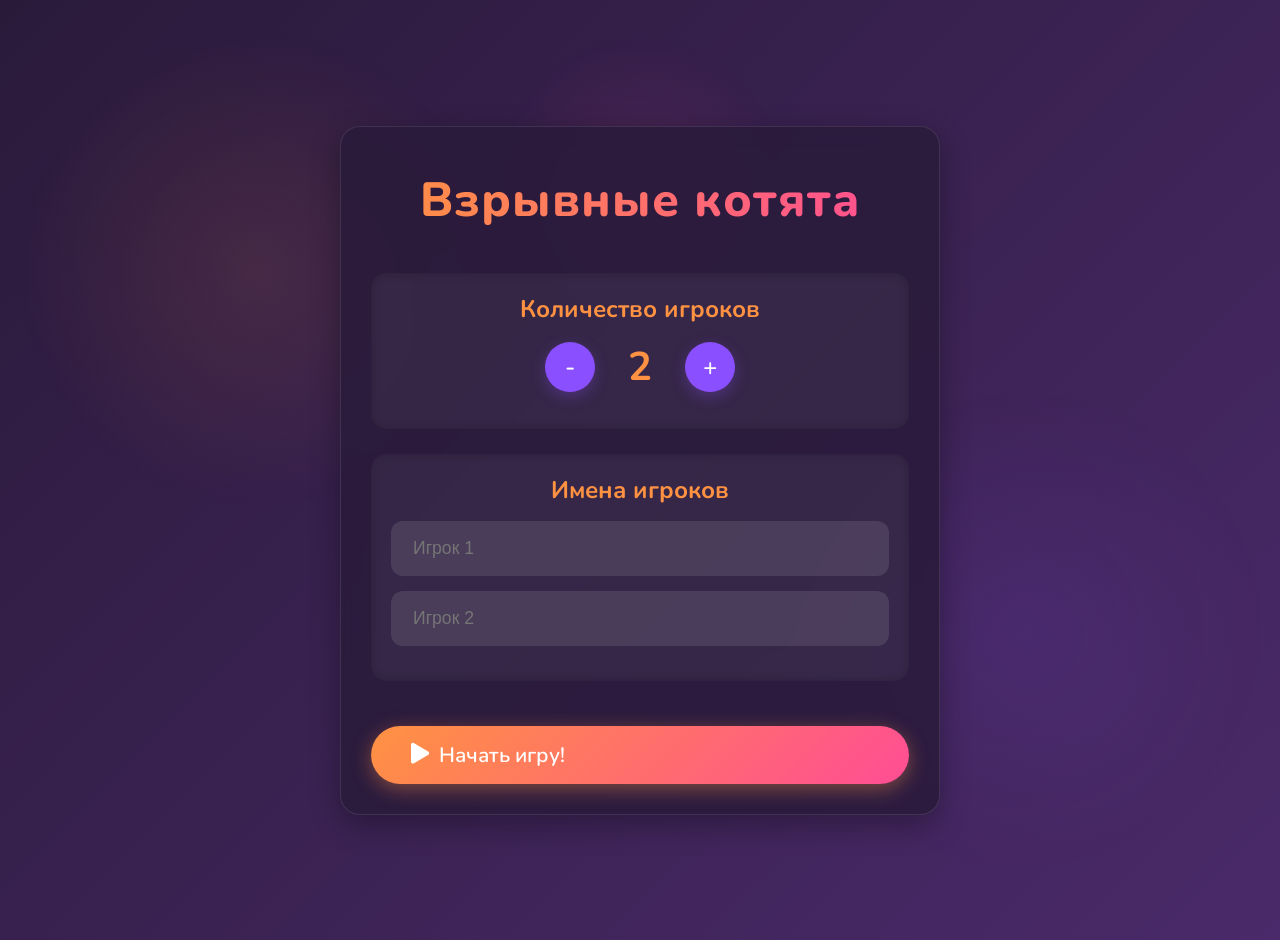
<file: index.html>
<!DOCTYPE html>
<html lang="ru">
<head>
    <meta charset="UTF-8">
    <meta name="viewport" content="width=device-width, initial-scale=1.0">
    <title>Взрывные котята</title>
    <link rel="stylesheet" href="https://cdnjs.cloudflare.com/ajax/libs/font-awesome/5.15.4/css/all.min.css">
    <link href="https://fonts.googleapis.com/css2?family=Nunito:wght@400;700;800&display=swap" rel="stylesheet">
    <link rel="stylesheet" href="style.css">
    <script src="main.js" defer></script>
</head>
<body>
<div class="parallax-bg"></div>

<div class="container">
    <div id="setup-screen" class="screen active">
        <div class="logo">
            <h1>Взрывные котята</h1>
        </div>

        <div class="player-count-container">
            <h2>Количество игроков</h2>
            <div class="player-count">
                <button id="decrease-players">-</button>
                <span id="player-count">2</span>
                <button id="increase-players">+</button>
            </div>
        </div>

        <div class="player-inputs-container">
            <h2>Имена игроков</h2>
            <div id="player-inputs"></div>
        </div>

        <button id="start-game" class="primary-btn">
            <i class="fas fa-play"></i> Начать игру!
        </button>
    </div>

    <div id="game-screen" class="screen">
        <div class="game-header">
            <div class="game-title">
                <h1>Взрывные котята</h1>
            </div>

            <div class="game-stats">
                <div class="stat">
                    <i class="fas fa-user"></i>
                    <span id="current-player">Игрок 1</span>
                </div>
                <div class="stat">
                    <i class="fas fa-layer-group"></i>
                    <span id="deck-count">20</span>
                </div>
                <div class="stat">
                    <i class="fas fa-trash"></i>
                    <span id="discard-pile">0</span>
                </div>
            </div>
        </div>

        <div class="game-content">
            <div class="sidebar">
                <h2><i class="fas fa-users"></i> Игроки</h2>
                <ul id="player-list"></ul>
            </div>

            <div class="main-content">
                <div class="player-hand-scroll">
                    <div id="player-hand" class="player-hand"></div>
                </div>
            </div>

            <div class="right-sidebar">
                <button id="draw-card" class="action-btn"><i class="fas fa-hand-paper"></i> Взять карту</button>
                <button id="skip-turn" class="action-btn"><i class="fas fa-forward"></i> Пропустить ход</button>
                <button id="combine-cats" class="action-btn"><i class="fas fa-cat"></i> Собрать комбинацию</button>
                <div id="combination-options" style="display: none;">
                    <button id="confirm-combination" class="action-btn"><i class="fas fa-check"></i> Подтвердить</button>
                    <button id="cancel-combination" class="action-btn"><i class="fas fa-times"></i> Отменить</button>
                </div>
                <button id="next-round" class="action-btn"><i class="fas fa-redo"></i> Следующий раунд</button>
                <button id="new-game" class="action-btn"><i class="fas fa-home"></i> Новая игра</button>
            </div>
        </div>
    </div>

    <div id="card-modal" class="modal">
        <div class="modal-content">
            <div id="drawn-card"></div>
            <div id="player-selection" class="player-selection" style="display: none;">
                <h3>Выберите игрока</h3>
                <div id="available-players"></div>
            </div>
        </div>
    </div>

    <div id="custom-alert" class="modal">
        <div class="modal-content">
            <p id="custom-alert-message"></p>
            <button id="custom-alert-close">OK</button>
        </div>
    </div>
    <div id="nope-prompt"></div>
</div>
</body>
</html>
</file>
<file: style.css>
:root {
    --primary: #FF9242;
    --primary-dark: #E67E2C;
    --secondary: #8A4FFF;
    --secondary-dark: #7939F0;
    --accent: #FF4D94;
    --light: #FFFAF0;
    --dark: #2A1A3A;
    --success: #4CAF50;
    --danger: #F44336;
    --warning: #FF9800;
    --info: #2196F3;
}

* {
    box-sizing: border-box;
    margin: 0;
    padding: 0;
}

body {
    font-family: 'Nunito', 'Segoe UI', Tahoma, Geneva, Verdana, sans-serif;
    background: linear-gradient(135deg, #2A1A3A 0%, #4A2A6A 100%);
    color: var(--light);
    min-height: 100vh;
    overflow-x: hidden;
    padding: 20px;
}

.parallax-bg {
    position: fixed;
    top: 0;
    left: 0;
    width: 100%;
    height: 100%;
    background:
            radial-gradient(circle at 20% 30%, rgba(255, 146, 66, 0.1) 0%, transparent 20%),
            radial-gradient(circle at 80% 70%, rgba(138, 79, 255, 0.1) 0%, transparent 20%),
            radial-gradient(circle at 50% 20%, rgba(255, 77, 148, 0.1) 0%, transparent 15%);
    z-index: -1;
}

.container {
    display: flex;
    justify-content: center;
    align-items: center;
    min-height: 100vh;
}

.screen {
    display: none;
    width: 95%;
    max-width: 1200px;
    background: rgba(42, 26, 58, 0.85);
    backdrop-filter: blur(10px);
    border-radius: 20px;
    box-shadow: 0 10px 30px rgba(0, 0, 0, 0.3);
    overflow: hidden;
    padding: 30px;
    flex-direction: column;
    border: 1px solid rgba(255, 255, 255, 0.1);
}

.screen.active {
    display: flex;
    animation: fadeIn 0.5s ease-out;
}

@keyframes fadeIn {
    from { opacity: 0; transform: translateY(20px); }
    to { opacity: 1; transform: translateY(0); }
}

/* Setup Screen */
#setup-screen {
    max-width: 600px;
    text-align: center;
}

.logo {
    margin-bottom: 30px;
}

.logo img {
    width: 120px;
    height: 120px;
    margin-bottom: 20px;
    filter: drop-shadow(0 5px 15px rgba(255, 146, 66, 0.5));
}

.logo h1 {
    font-size: 3rem;
    background: linear-gradient(to right, var(--primary), var(--accent));
    -webkit-background-clip: text;
    background-clip: text;
    color: transparent;
    font-weight: 800;
    margin: 10px 0;
    letter-spacing: 1px;
}

.player-count-container, .player-inputs-container {
    background: rgba(255, 255, 255, 0.05);
    border-radius: 15px;
    padding: 20px;
    margin-bottom: 25px;
    box-shadow: inset 0 0 10px rgba(0, 0, 0, 0.2);
}

.player-count-container h2, .player-inputs-container h2 {
    font-size: 1.5rem;
    margin-bottom: 15px;
    color: var(--primary);
}

.player-count {
    display: flex;
    justify-content: center;
    align-items: center;
    gap: 20px;
    margin: 15px 0;
}

.player-count button {
    width: 50px;
    height: 50px;
    border-radius: 50%;
    background: var(--secondary);
    border: none;
    color: white;
    font-size: 1.5rem;
    cursor: pointer;
    transition: all 0.3s ease;
    display: flex;
    justify-content: center;
    align-items: center;
    box-shadow: 0 5px 15px rgba(138, 79, 255, 0.3);
}

.player-count button:hover {
    background: var(--secondary-dark);
    transform: scale(1.1);
}

.player-count button:active {
    transform: scale(0.95);
}

.player-count span {
    font-size: 2.5rem;
    font-weight: 700;
    min-width: 50px;
    color: var(--primary);
}

.player-input {
    margin: 15px 0;
}

.player-input input {
    width: 100%;
    padding: 15px 20px;
    font-size: 1.1rem;
    border-radius: 12px;
    background: rgba(255, 255, 255, 0.1);
    color: white;
    transition: all 0.3s ease;
    border: 2px solid transparent;
}

.player-input input:focus {
    outline: none;
    border-color: var(--primary);
    background: rgba(255, 255, 255, 0.15);
    box-shadow: 0 0 10px rgba(255, 146, 66, 0.3);
}

button {
    cursor: pointer;
    transition: all 0.3s ease;
    border: none;
    font-weight: 600;
    font-family: inherit;
}

.primary-btn {
    background: linear-gradient(135deg, var(--primary), var(--accent));
    color: white;
    font-size: 1.3rem;
    padding: 15px 40px;
    border-radius: 50px;
    margin-top: 20px;
    box-shadow: 0 5px 20px rgba(255, 146, 66, 0.4);
    display: inline-flex;
    align-items: center;
    gap: 10px;
}

.primary-btn:hover {
    transform: translateY(-3px);
    box-shadow: 0 8px 25px rgba(255, 146, 66, 0.6);
}

.primary-btn:active {
    transform: translateY(1px);
}

/* Game Screen */
.game-header {
    display: flex;
    justify-content: space-between;
    align-items: center;
    padding: 20px 0;
    margin-bottom: 30px;
    border-bottom: 1px solid rgba(255, 255, 255, 0.1);
}

.game-title {
    display: flex;
    align-items: center;
    gap: 15px;
}

.game-title img {
    width: 50px;
    height: 50px;
}

.game-title h1 {
    font-size: 2rem;
    background: linear-gradient(to right, var(--primary), var(--accent));
    -webkit-background-clip: text;
    background-clip: text;
    color: transparent;
    font-weight: 800;
}

.game-stats {
    display: flex;
    gap: 30px;
}

.stat {
    display: flex;
    align-items: center;
    gap: 10px;
    background: rgba(255, 255, 255, 0.05);
    padding: 10px 20px;
    border: none;
    border-radius: 50px;
    font-size: 1.1rem;
}

.stat i {
    color: var(--primary);
    font-size: 1.2rem;
}

.game-content {
    display: flex;
    gap: 20px;
    height: calc(100vh - 220px);
    min-height: 500px;
}

.sidebar {
    width: 250px;
    background: rgba(255, 255, 255, 0.05);
    border-radius: 15px;
    padding: 20px;
    box-shadow: inset 0 0 10px rgba(0, 0, 0, 0.2);
    flex-shrink: 0;
}

.sidebar h2 {
    font-size: 1.4rem;
    margin-bottom: 15px;
    color: var(--primary);
    display: flex;
    align-items: center;
    gap: 10px;
}

#player-list {
    list-style: none;
}

.player-list-item {
    padding: 12px 15px;
    margin-bottom: 10px;
    background: rgba(255, 255, 255, 0.08);
    border-radius: 10px;
    display: flex;
    justify-content: space-between;
    transition: all 0.3s ease;
    font-size: 1.1rem;
}

.player-list-item:hover {
    background: rgba(255, 255, 255, 0.12);
    transform: translateX(5px);
}

.player-list-item.dead {
    background: rgba(244, 67, 54, 0.15);
    color: #888;
    position: relative;
}

.player-list-item.dead::after {
    content: "";
    position: absolute;
    top: 50%;
    left: 10px;
    right: 10px;
    height: 2px;
    background: var(--danger);
    transform: translateY(-50%);
}

.main-content {
    flex: 1;
    background: rgba(255, 255, 255, 0.03);
    border-radius: 15px;
    padding: 20px;
    display: flex;
    flex-direction: column;
    box-shadow: inset 0 0 10px rgba(0, 0, 0, 0.2);
}

/* Player hand scroll */
.player-hand-scroll {
    flex: 1;
    overflow-y: auto;
    padding-right: 10px;
    scrollbar-width: thin;
    scrollbar-color: var(--primary) rgba(255, 255, 255, 0.1);
}

.player-hand-scroll::-webkit-scrollbar {
    width: 8px;
}

.player-hand-scroll::-webkit-scrollbar-track {
    background: rgba(255, 255, 255, 0.1);
    border-radius: 4px;
}

.player-hand-scroll::-webkit-scrollbar-thumb {
    background-color: var(--primary);
    border-radius: 4px;
}

.player-hand-scroll:hover::-webkit-scrollbar-thumb {
    background-color: var(--primary-dark);
}

.player-hand {
    display: flex;
    flex-wrap: wrap;
    gap: 20px;
    justify-content: center;
    align-items: flex-start;
    min-height: min-content;
}

.card {
    width: 140px;
    height: 200px;
    border-radius: 15px;
    overflow: hidden;
    box-shadow: 0 8px 20px rgba(0, 0, 0, 0.3);
    transition: all 0.3s ease;
    position: relative;
    background: white;
    cursor: pointer;
    transform-style: preserve-3d;
    perspective: 1000px;
}

.card:hover {
    transform: translateY(-10px) rotate(2deg) scale(1.05);
    box-shadow: 0 15px 30px rgba(0, 0, 0, 0.4), 0 0 0 3px var(--primary);
    z-index: 10;
}

.card img {
    width: 100%;
    height: 100%;
    object-fit: cover;
}

.card .card-name {
    position: absolute;
    bottom: 0;
    left: 0;
    right: 0;
    background: rgba(42, 26, 58, 0.9);
    color: white;
    padding: 10px;
    font-size: 14px;
    text-align: center;
    font-weight: bold;
    backdrop-filter: blur(5px);
}

.card.drawn {
    animation: drawCard 0.8s cubic-bezier(0.175, 0.885, 0.32, 1.275) forwards;
}

@keyframes drawCard {
    0% { transform: scale(0.5) rotate(-30deg) translateY(100px); opacity: 0; }
    70% { transform: scale(1.1) rotate(5deg); opacity: 1; }
    100% { transform: scale(1) rotate(0); }
}

.right-sidebar {
    width: 250px;
    display: flex;
    flex-direction: column;
    gap: 15px;
    flex-shrink: 0;
}

.action-btn {
    background: rgba(255, 255, 255, 0.08);
    color: white;
    font-size: 1.1rem;
    padding: 15px 20px;
    border-radius: 12px;
    text-align: left;
    display: flex;
    align-items: center;
    gap: 15px;
    transition: all 0.3s ease;
    border: 2px solid transparent;
}

.action-btn:hover {
    background: rgba(255, 255, 255, 0.15);
    transform: translateX(-5px);
    border-color: var(--primary);
}

.action-btn:active {
    transform: translateX(0);
}

.action-btn i {
    width: 25px;
    text-align: center;
    font-size: 1.2rem;
    color: var(--primary);
}

.action-btn:disabled {
    opacity: 0.5;
    cursor: not-allowed;
    transform: none;
    border-color: transparent;
}

#draw-card { background: rgba(33, 150, 243, 0.15); }
#skip-turn { background: rgba(255, 152, 0, 0.15); }
#next-round { background: rgba(156, 39, 176, 0.15); }
#new-game { background: rgba(244, 67, 54, 0.15); }

/* Card Modal */
.modal {
    display: none;
    position: fixed;
    z-index: 1000;
    left: 0;
    top: 0;
    width: 100%;
    height: 100%;
    background-color: rgba(0, 0, 0, 0.8);
    animation: fadeIn 0.3s;
    backdrop-filter: blur(5px);
}

.modal-content {
    position: absolute;
    top: 50%;
    left: 50%;
    transform: translate(-50%, -50%);
    background: transparent;
    padding: 20px;
    width: auto;
    text-align: center;
}

#drawn-card {
    display: flex;
    justify-content: center;
    align-items: center;
}

.card-modal .card {
    width: 250px;
    height: 350px;
    animation: popIn 0.5s cubic-bezier(0.175, 0.885, 0.32, 1.275) forwards;
}

@keyframes popIn {
    0% { transform: scale(0.5); opacity: 0; }
    70% { transform: scale(1.1); }
    100% { transform: scale(1); opacity: 1; }
}

.explosion {
    position: absolute;
    font-size: 3rem;
    color: #ff4500;
    animation: explode 1s ease-out forwards;
    pointer-events: none;
    z-index: 100;
}

@keyframes explode {
    0% { transform: scale(0.5); opacity: 1; filter: blur(0); }
    50% { transform: scale(2); opacity: 0.8; filter: blur(2px); }
    100% { transform: scale(3); opacity: 0; filter: blur(5px); }
}

/* Responsive */
@media (max-width: 1024px) {
    .game-content {
        flex-direction: column;
        height: auto;
    }

    .sidebar, .right-sidebar {
        width: 100%;
    }

    .right-sidebar {
        flex-direction: row;
        flex-wrap: wrap;
    }

    .action-btn {
        flex: 1;
        min-width: 200px;
    }
}

@media (max-width: 768px) {
    .game-stats {
        flex-direction: column;
        gap: 10px;
    }

    .game-header {
        flex-direction: column;
        gap: 20px;
        align-items: flex-start;
    }

    .stat {
        width: 100%;
    }

    .card {
        width: 120px;
        height: 170px;
    }
}

/* Player selection modal */
.player-selection {
    background: rgba(42, 26, 58, 0.95);
    padding: 20px;
    border-radius: 15px;
    max-width: 400px;
    margin: 0 auto;
    text-align: center;
}

.player-selection h3 {
    color: var(--primary);
    margin-bottom: 20px;
    font-size: 1.5rem;
}

.available-players {
    display: flex;
    flex-direction: column;
    gap: 10px;
}

.player-selection-btn {
    background: rgba(255, 255, 255, 0.1);
    border: 2px solid var(--primary);
    color: white;
    padding: 12px 20px;
    border-radius: 10px;
    font-size: 1.1rem;
    cursor: pointer;
    transition: all 0.3s ease;
}

.player-selection-btn:hover {
    background: rgba(255, 146, 66, 0.2);
    transform: translateY(-3px);
}

.player-selection-btn:disabled {
    opacity: 0.5;
    cursor: not-allowed;
    transform: none;
    border-color: var(--danger);
}

/* Combination options */
#combination-options {
    margin-top: 10px;
}

#combination-options button {
    margin: 5px 0;
}

.card.selected {
    border: 3px solid var(--success);
}

/* Custom Alert Styles */
#custom-alert {
    display: none;
    position: fixed;
    z-index: 1000;
    left: 0;
    top: 0;
    width: 100%;
    height: 100%;
    background-color: rgba(0, 0, 0, 0.8);
    animation: fadeIn 0.3s;
    backdrop-filter: blur(5px);
}

#custom-alert .modal-content {
    position: absolute;
    top: 50%;
    left: 50%;
    transform: translate(-50%, -50%);
    background: rgba(42, 26, 58, 0.95);
    padding: 20px;
    border-radius: 15px;
    max-width: 400px;
    text-align: center;
}

#custom-alert-message {
    color: white;
    font-size: 1.2rem;
    margin-bottom: 20px;
}

#custom-alert-close {
    background: var(--primary);
    color: white;
    padding: 10px 20px;
    border-radius: 10px;
    cursor: pointer;
    transition: all 0.3s ease;
}

#custom-alert-close:hover {
    background: var(--primary-dark);
}
</file>
<file: main/style.css>
:root {
    --primary: #FF9242;
    --primary-dark: #E67E2C;
    --secondary: #8A4FFF;
    --secondary-dark: #7939F0;
    --accent: #FF4D94;
    --light: #FFFAF0;
    --dark: #2A1A3A;
    --success: #4CAF50;
    --danger: #F44336;
    --warning: #FF9800;
    --info: #2196F3;
}

* {
    box-sizing: border-box;
    margin: 0;
    padding: 0;
}

body {
    font-family: 'Nunito', 'Segoe UI', Tahoma, Geneva, Verdana, sans-serif;
    background: linear-gradient(135deg, #2A1A3A 0%, #4A2A6A 100%);
    color: var(--light);
    min-height: 100vh;
    overflow-x: hidden;
    padding: 20px;
}

.parallax-bg {
    position: fixed;
    top: 0;
    left: 0;
    width: 100%;
    height: 100%;
    background:
            radial-gradient(circle at 20% 30%, rgba(255, 146, 66, 0.1) 0%, transparent 20%),
            radial-gradient(circle at 80% 70%, rgba(138, 79, 255, 0.1) 0%, transparent 20%),
            radial-gradient(circle at 50% 20%, rgba(255, 77, 148, 0.1) 0%, transparent 15%);
    z-index: -1;
}

.container {
    display: flex;
    justify-content: center;
    align-items: center;
    min-height: 100vh;
}

.screen {
    display: none;
    width: 95%;
    max-width: 1200px;
    background: rgba(42, 26, 58, 0.85);
    backdrop-filter: blur(10px);
    border-radius: 20px;
    box-shadow: 0 10px 30px rgba(0, 0, 0, 0.3);
    overflow: hidden;
    padding: 30px;
    flex-direction: column;
    border: 1px solid rgba(255, 255, 255, 0.1);
}

.screen.active {
    display: flex;
    animation: fadeIn 0.5s ease-out;
}

@keyframes fadeIn {
    from { opacity: 0; transform: translateY(20px); }
    to { opacity: 1; transform: translateY(0); }
}

/* Setup Screen */
#setup-screen {
    max-width: 600px;
    text-align: center;
}

.logo {
    margin-bottom: 30px;
}

.logo img {
    width: 120px;
    height: 120px;
    margin-bottom: 20px;
    filter: drop-shadow(0 5px 15px rgba(255, 146, 66, 0.5));
}

.logo h1 {
    font-size: 3rem;
    background: linear-gradient(to right, var(--primary), var(--accent));
    -webkit-background-clip: text;
    background-clip: text;
    color: transparent;
    font-weight: 800;
    margin: 10px 0;
    letter-spacing: 1px;
}

.player-count-container, .player-inputs-container {
    background: rgba(255, 255, 255, 0.05);
    border-radius: 15px;
    padding: 20px;
    margin-bottom: 25px;
    box-shadow: inset 0 0 10px rgba(0, 0, 0, 0.2);
}

.player-count-container h2, .player-inputs-container h2 {
    font-size: 1.5rem;
    margin-bottom: 15px;
    color: var(--primary);
}

.player-count {
    display: flex;
    justify-content: center;
    align-items: center;
    gap: 20px;
    margin: 15px 0;
}

.player-count button {
    width: 50px;
    height: 50px;
    border-radius: 50%;
    background: var(--secondary);
    border: none;
    color: white;
    font-size: 1.5rem;
    cursor: pointer;
    transition: all 0.3s ease;
    display: flex;
    justify-content: center;
    align-items: center;
    box-shadow: 0 5px 15px rgba(138, 79, 255, 0.3);
}

.player-count button:hover {
    background: var(--secondary-dark);
    transform: scale(1.1);
}

.player-count button:active {
    transform: scale(0.95);
}

.player-count span {
    font-size: 2.5rem;
    font-weight: 700;
    min-width: 50px;
    color: var(--primary);
}

.player-input {
    margin: 15px 0;
}

.player-input input {
    width: 100%;
    padding: 15px 20px;
    font-size: 1.1rem;
    border-radius: 12px;
    background: rgba(255, 255, 255, 0.1);
    color: white;
    transition: all 0.3s ease;
    border: 2px solid transparent;
}

.player-input input:focus {
    outline: none;
    border-color: var(--primary);
    background: rgba(255, 255, 255, 0.15);
    box-shadow: 0 0 10px rgba(255, 146, 66, 0.3);
}

button {
    cursor: pointer;
    transition: all 0.3s ease;
    border: none;
    font-weight: 600;
    font-family: inherit;
}

.primary-btn {
    background: linear-gradient(135deg, var(--primary), var(--accent));
    color: white;
    font-size: 1.3rem;
    padding: 15px 40px;
    border-radius: 50px;
    margin-top: 20px;
    box-shadow: 0 5px 20px rgba(255, 146, 66, 0.4);
    display: inline-flex;
    align-items: center;
    gap: 10px;
}

.primary-btn:hover {
    transform: translateY(-3px);
    box-shadow: 0 8px 25px rgba(255, 146, 66, 0.6);
}

.primary-btn:active {
    transform: translateY(1px);
}

/* Game Screen */
.game-header {
    display: flex;
    justify-content: space-between;
    align-items: center;
    padding: 20px 0;
    margin-bottom: 30px;
    border-bottom: 1px solid rgba(255, 255, 255, 0.1);
}

.game-title {
    display: flex;
    align-items: center;
    gap: 15px;
}

.game-title img {
    width: 50px;
    height: 50px;
}

.game-title h1 {
    font-size: 2rem;
    background: linear-gradient(to right, var(--primary), var(--accent));
    -webkit-background-clip: text;
    background-clip: text;
    color: transparent;
    font-weight: 800;
}

.game-stats {
    display: flex;
    gap: 30px;
}

.stat {
    display: flex;
    align-items: center;
    gap: 10px;
    background: rgba(255, 255, 255, 0.05);
    padding: 10px 20px;
    border: none;
    border-radius: 50px;
    font-size: 1.1rem;
}

.stat i {
    color: var(--primary);
    font-size: 1.2rem;
}

.game-content {
    display: flex;
    gap: 20px;
    height: calc(100vh - 220px);
    min-height: 500px;
}

.sidebar {
    width: 250px;
    background: rgba(255, 255, 255, 0.05);
    border-radius: 15px;
    padding: 20px;
    box-shadow: inset 0 0 10px rgba(0, 0, 0, 0.2);
    flex-shrink: 0;
}

.sidebar h2 {
    font-size: 1.4rem;
    margin-bottom: 15px;
    color: var(--primary);
    display: flex;
    align-items: center;
    gap: 10px;
}

#player-list {
    list-style: none;
}

.player-list-item {
    padding: 12px 15px;
    margin-bottom: 10px;
    background: rgba(255, 255, 255, 0.08);
    border-radius: 10px;
    display: flex;
    justify-content: space-between;
    transition: all 0.3s ease;
    font-size: 1.1rem;
}

.player-list-item:hover {
    background: rgba(255, 255, 255, 0.12);
    transform: translateX(5px);
}

.player-list-item.dead {
    background: rgba(244, 67, 54, 0.15);
    color: #888;
    position: relative;
}

.player-list-item.dead::after {
    content: "";
    position: absolute;
    top: 50%;
    left: 10px;
    right: 10px;
    height: 2px;
    background: var(--danger);
    transform: translateY(-50%);
}

.main-content {
    flex: 1;
    background: rgba(255, 255, 255, 0.03);
    border-radius: 15px;
    padding: 20px;
    display: flex;
    flex-direction: column;
    box-shadow: inset 0 0 10px rgba(0, 0, 0, 0.2);
}

/* Player hand scroll */
.player-hand-scroll {
    flex: 1;
    overflow-y: auto;
    padding-right: 10px;
    scrollbar-width: thin;
    scrollbar-color: var(--primary) rgba(255, 255, 255, 0.1);
}

.player-hand-scroll::-webkit-scrollbar {
    width: 8px;
}

.player-hand-scroll::-webkit-scrollbar-track {
    background: rgba(255, 255, 255, 0.1);
    border-radius: 4px;
}

.player-hand-scroll::-webkit-scrollbar-thumb {
    background-color: var(--primary);
    border-radius: 4px;
}

.player-hand-scroll:hover::-webkit-scrollbar-thumb {
    background-color: var(--primary-dark);
}

.player-hand {
    display: flex;
    flex-wrap: wrap;
    gap: 20px;
    justify-content: center;
    align-items: flex-start;
    min-height: min-content;
}

.card {
    width: 140px;
    height: 200px;
    border-radius: 15px;
    overflow: hidden;
    box-shadow: 0 8px 20px rgba(0, 0, 0, 0.3);
    transition: all 0.3s ease;
    position: relative;
    background: white;
    cursor: pointer;
    transform-style: preserve-3d;
    perspective: 1000px;
}

.card:hover {
    transform: translateY(-10px) rotate(2deg) scale(1.05);
    box-shadow: 0 15px 30px rgba(0, 0, 0, 0.4), 0 0 0 3px var(--primary);
    z-index: 10;
}

.card img {
    width: 100%;
    height: 100%;
    object-fit: cover;
}

.card .card-name {
    position: absolute;
    bottom: 0;
    left: 0;
    right: 0;
    background: rgba(42, 26, 58, 0.9);
    color: white;
    padding: 10px;
    font-size: 14px;
    text-align: center;
    font-weight: bold;
    backdrop-filter: blur(5px);
}

.card.drawn {
    animation: drawCard 0.8s cubic-bezier(0.175, 0.885, 0.32, 1.275) forwards;
}

@keyframes drawCard {
    0% { transform: scale(0.5) rotate(-30deg) translateY(100px); opacity: 0; }
    70% { transform: scale(1.1) rotate(5deg); opacity: 1; }
    100% { transform: scale(1) rotate(0); }
}

.right-sidebar {
    width: 250px;
    display: flex;
    flex-direction: column;
    gap: 15px;
    flex-shrink: 0;
}

.action-btn {
    background: rgba(255, 255, 255, 0.08);
    color: white;
    font-size: 1.1rem;
    padding: 15px 20px;
    border-radius: 12px;
    text-align: left;
    display: flex;
    align-items: center;
    gap: 15px;
    transition: all 0.3s ease;
    border: 2px solid transparent;
}

.action-btn:hover {
    background: rgba(255, 255, 255, 0.15);
    transform: translateX(-5px);
    border-color: var(--primary);
}

.action-btn:active {
    transform: translateX(0);
}

.action-btn i {
    width: 25px;
    text-align: center;
    font-size: 1.2rem;
    color: var(--primary);
}

.action-btn:disabled {
    opacity: 0.5;
    cursor: not-allowed;
    transform: none;
    border-color: transparent;
}

#draw-card { background: rgba(33, 150, 243, 0.15); }
#skip-turn { background: rgba(255, 152, 0, 0.15); }
#next-round { background: rgba(156, 39, 176, 0.15); }
#new-game { background: rgba(244, 67, 54, 0.15); }

/* Card Modal */
.modal {
    display: none;
    position: fixed;
    z-index: 1000;
    left: 0;
    top: 0;
    width: 100%;
    height: 100%;
    background-color: rgba(0, 0, 0, 0.8);
    animation: fadeIn 0.3s;
    backdrop-filter: blur(5px);
}

.modal-content {
    position: absolute;
    top: 50%;
    left: 50%;
    transform: translate(-50%, -50%);
    background: transparent;
    padding: 20px;
    width: auto;
    text-align: center;
}

#drawn-card {
    display: flex;
    justify-content: center;
    align-items: center;
}

.card-modal .card {
    width: 250px;
    height: 350px;
    animation: popIn 0.5s cubic-bezier(0.175, 0.885, 0.32, 1.275) forwards;
}

@keyframes popIn {
    0% { transform: scale(0.5); opacity: 0; }
    70% { transform: scale(1.1); }
    100% { transform: scale(1); opacity: 1; }
}

.explosion {
    position: absolute;
    font-size: 3rem;
    color: #ff4500;
    animation: explode 1s ease-out forwards;
    pointer-events: none;
    z-index: 100;
}

@keyframes explode {
    0% { transform: scale(0.5); opacity: 1; filter: blur(0); }
    50% { transform: scale(2); opacity: 0.8; filter: blur(2px); }
    100% { transform: scale(3); opacity: 0; filter: blur(5px); }
}

/* Responsive */
@media (max-width: 1024px) {
    .game-content {
        flex-direction: column;
        height: auto;
    }

    .sidebar, .right-sidebar {
        width: 100%;
    }

    .right-sidebar {
        flex-direction: row;
        flex-wrap: wrap;
    }

    .action-btn {
        flex: 1;
        min-width: 200px;
    }
}

@media (max-width: 768px) {
    .game-stats {
        flex-direction: column;
        gap: 10px;
    }

    .game-header {
        flex-direction: column;
        gap: 20px;
        align-items: flex-start;
    }

    .stat {
        width: 100%;
    }

    .card {
        width: 120px;
        height: 170px;
    }
}

/* Player selection modal */
.player-selection {
    background: rgba(42, 26, 58, 0.95);
    padding: 20px;
    border-radius: 15px;
    max-width: 400px;
    margin: 0 auto;
    text-align: center;
}

.player-selection h3 {
    color: var(--primary);
    margin-bottom: 20px;
    font-size: 1.5rem;
}

.available-players {
    display: flex;
    flex-direction: column;
    gap: 10px;
}

.player-selection-btn {
    background: rgba(255, 255, 255, 0.1);
    border: 2px solid var(--primary);
    color: white;
    padding: 12px 20px;
    border-radius: 10px;
    font-size: 1.1rem;
    cursor: pointer;
    transition: all 0.3s ease;
}

.player-selection-btn:hover {
    background: rgba(255, 146, 66, 0.2);
    transform: translateY(-3px);
}

.player-selection-btn:disabled {
    opacity: 0.5;
    cursor: not-allowed;
    transform: none;
    border-color: var(--danger);
}

/* Combination options */
#combination-options {
    margin-top: 10px;
}

#combination-options button {
    margin: 5px 0;
}

.card.selected {
    border: 3px solid var(--success);
}

/* Custom Alert Styles */
#custom-alert {
    display: none;
    position: fixed;
    z-index: 1000;
    left: 0;
    top: 0;
    width: 100%;
    height: 100%;
    background-color: rgba(0, 0, 0, 0.8);
    animation: fadeIn 0.3s;
    backdrop-filter: blur(5px);
}

#custom-alert .modal-content {
    position: absolute;
    top: 50%;
    left: 50%;
    transform: translate(-50%, -50%);
    background: rgba(42, 26, 58, 0.95);
    padding: 20px;
    border-radius: 15px;
    max-width: 400px;
    text-align: center;
}

#custom-alert-message {
    color: white;
    font-size: 1.2rem;
    margin-bottom: 20px;
}

#custom-alert-close {
    background: var(--primary);
    color: white;
    padding: 10px 20px;
    border-radius: 10px;
    cursor: pointer;
    transition: all 0.3s ease;
}

#custom-alert-close:hover {
    background: var(--primary-dark);
}
</file>
